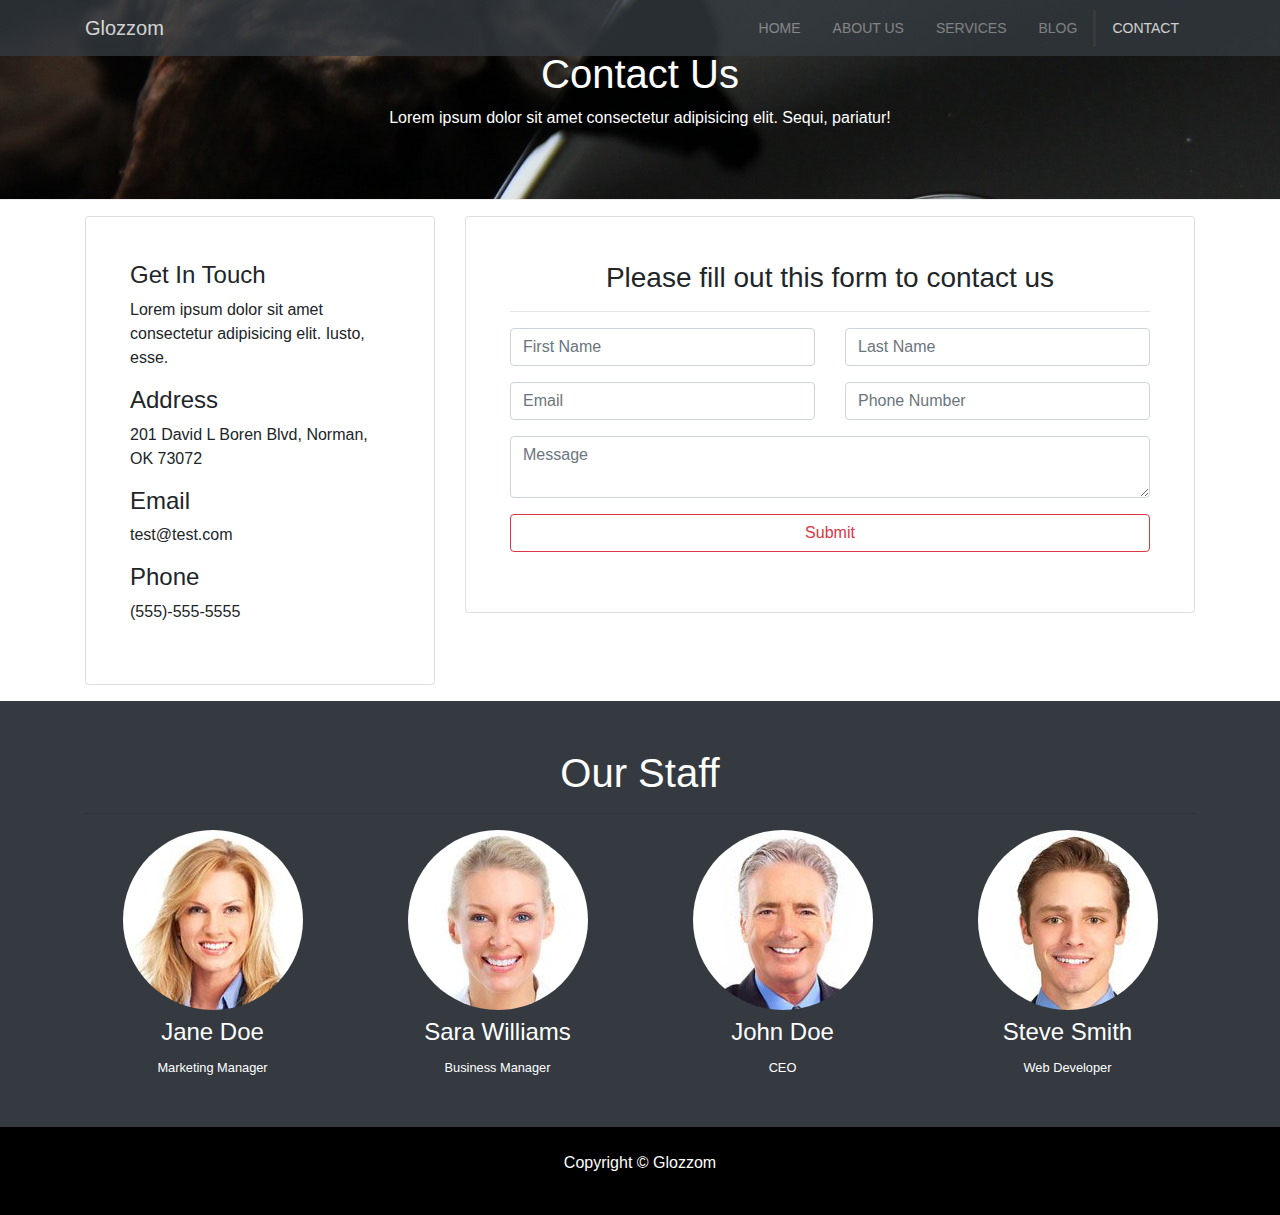
<file: contact.html>
<!DOCTYPE html>
<html lang="en">

<head>
    <meta charset="UTF-8">
    <meta name="viewport" content="width=device-width, initial-scale=1, shrink-to-fit=no">
    <meta http-equiv="X-UA-Compatible" content="ie=edge">
    <title>Glozzom Multi Theme Page</title>
    <link rel="stylesheet" href="https://stackpath.bootstrapcdn.com/bootstrap/4.3.1/css/bootstrap.min.css"
        integrity="sha384-ggOyR0iXCbMQv3Xipma34MD+dH/1fQ784/j6cY/iJTQUOhcWr7x9JvoRxT2MZw1T" crossorigin="anonymous">
    <link rel="stylesheet" href="https://use.fontawesome.com/releases/v5.3.1/css/all.css"
        integrity="sha384-mzrmE5qonljUremFsqc01SB46JvROS7bZs3IO2EmfFsd15uHvIt+Y8vEf7N7fWAU" crossorigin="anonymous">
    <link rel="stylesheet" href="css/style.css">
</head>

<body>
    <nav class="navbar navbar-expand-sm navbar-dark bg-dark fixed-top">
        <div class="container">
            <a href="index.html" class="navbar-brand">Glozzom</a>
            <button class="navbar-toggler" data-toggle="collapse" data-target="#navbarCollapse">
                <span class="navbar-toggler-icon"></span>
            </button>
            <div class="collapse navbar-collapse" id="navbarCollapse">
                <ul class="navbar-nav ml-auto">
                    <li class="nav-item">
                        <a href="index.html" class="nav-link">Home</a>
                    </li>
                    <li class="nav-item">
                        <a href="about.html" class="nav-link">About Us</a>
                    </li>
                    <li class="nav-item">
                        <a href="services.html" class="nav-link">Services</a>
                    </li>
                    <li class="nav-item">
                        <a href="blog.html" class="nav-link">Blog</a>
                    </li>
                    <li class="nav-item  active">
                        <a href="contact.html" class="nav-link">Contact</a>
                    </li>
                </ul>
            </div>
        </div>
    </nav>

    <!-- Page Header -->
    <header id="page-header">
        <div class="container">
            <div class="row">
                <div class="col-md-6 m-auto text-center">
                    <h1>Contact Us</h1>
                    <p>Lorem ipsum dolor sit amet consectetur adipisicing elit. Sequi, pariatur!</p>
                </div>
            </div>
        </div>
    </header>
    <!-- Contact Section -->
    <section id="contact" class="py-3">
        <div class="container">
            <div class="row">
                <div class="col-md-4">
                    <div class="card p-4">
                        <div class="card-body">
                            <h4>Get In Touch</h4>
                            <p>Lorem ipsum dolor sit amet consectetur adipisicing elit. Iusto, esse.</p>
                            <h4>Address</h4>
                            <p>201 David L Boren Blvd, Norman, OK 73072</p>
                            <h4>Email</h4>
                            <p>test@test.com</p>
                            <h4>Phone</h4>
                            <p>(555)-555-5555</p>
                        </div>
                    </div>
                </div>
                <div class="col-md-8">
                    <div class="card p-4">
                        <div class="card-body">
                            <h3 class="text-center">Please fill out this form to contact us</h3>
                            <hr>
                            <div class="row">
                                <div class="col-md-6">
                                    <div class="form-group">
                                        <input type="text" class="form-control" placeholder="First Name">
                                    </div>
                                </div>
                                <div class="col-md-6">
                                    <div class="form-group">
                                        <input type="text" class="form-control" placeholder="Last Name">
                                    </div>
                                </div>
                                <div class="col-md-6">
                                    <div class="form-group">
                                        <input type="email" class="form-control" placeholder="Email">
                                    </div>
                                </div>
                                <div class="col-md-6">
                                    <div class="form-group">
                                        <input type="phone" class="form-control" placeholder="Phone Number">
                                    </div>
                                </div>
                            </div>
                            <div class="row">
                                <div class="col-md-12">
                                    <div class="form-group">
                                        <textarea class="form-control" placeholder="Message"></textarea>
                                    </div>
                                </div>
                                <div class="col">
                                        <div class="form-group">
                                           <input type="submit" value="Submit" class="btn btn-outline-danger btn-block"> 
                                        </div>
                                    </div>
                            </div>
                        </div>
                    </div>
                </div>
            </div>
        </div>
		</section>
		
		<!-- Staff -->
		<section id="staff" class="py-5 text-center bg-dark text-white">
			<div class="container">
				<h1>Our Staff</h1>
				<hr>
				<div class="row">
					<div class="col-md-3">
						<img src="img/person1.jpg" alt="" class="img-fluid rounded-circle mb-2">
						<h4>Jane Doe</h4>
						<small>Marketing Manager</small>
					</div>
					<div class="col-md-3">
						<img src="img/person2.jpg" alt="" class="img-fluid rounded-circle mb-2">
						<h4>Sara Williams</h4>
						<small>Business Manager</small></div>
					<div class="col-md-3">
							<img src="img/person3.jpg" alt="" class="img-fluid rounded-circle mb-2">
							<h4>John Doe</h4>
							<small>CEO</small>
					</div>
					<div class="col-md-3">
							<img src="img/person4.jpg" alt="" class="img-fluid rounded-circle mb-2">
							<h4>Steve Smith</h4>
							<small>Web Developer</small>
					</div>
				</div>
			</div>
		</section>

    <!-- Footer -->
    <footer id="main-footer" class="text-center p-4">
        <div class="container">
            <div class="row">
                <div class="col">
                    <p>Copyright &copy; <span id="year"></span> Glozzom</p>
                </div>
            </div>
        </div>
    </footer>

    <script src="https://code.jquery.com/jquery-3.4.1.min.js"
        integrity="sha256-CSXorXvZcTkaix6Yvo6HppcZGetbYMGWSFlBw8HfCJo=" crossorigin="anonymous"></script>
    <script src="https://cdnjs.cloudflare.com/ajax/libs/popper.js/1.14.7/umd/popper.min.js"
        integrity="sha384-UO2eT0CpHqdSJQ6hJty5KVphtPhzWj9WO1clHTMGa3JDZwrnQq4sF86dIHNDz0W1"
        crossorigin="anonymous"></script>
    <script src="https://stackpath.bootstrapcdn.com/bootstrap/4.3.1/js/bootstrap.min.js"
        integrity="sha384-JjSmVgyd0p3pXB1rRibZUAYoIIy6OrQ6VrjIEaFf/nJGzIxFDsf4x0xIM+B07jRM"
        crossorigin="anonymous"></script>
    <script>
        // Het the cuurent year for the copyright
        $('#year').text(new Date().getFullYear());

    </script>
</body>

</html>
</file>
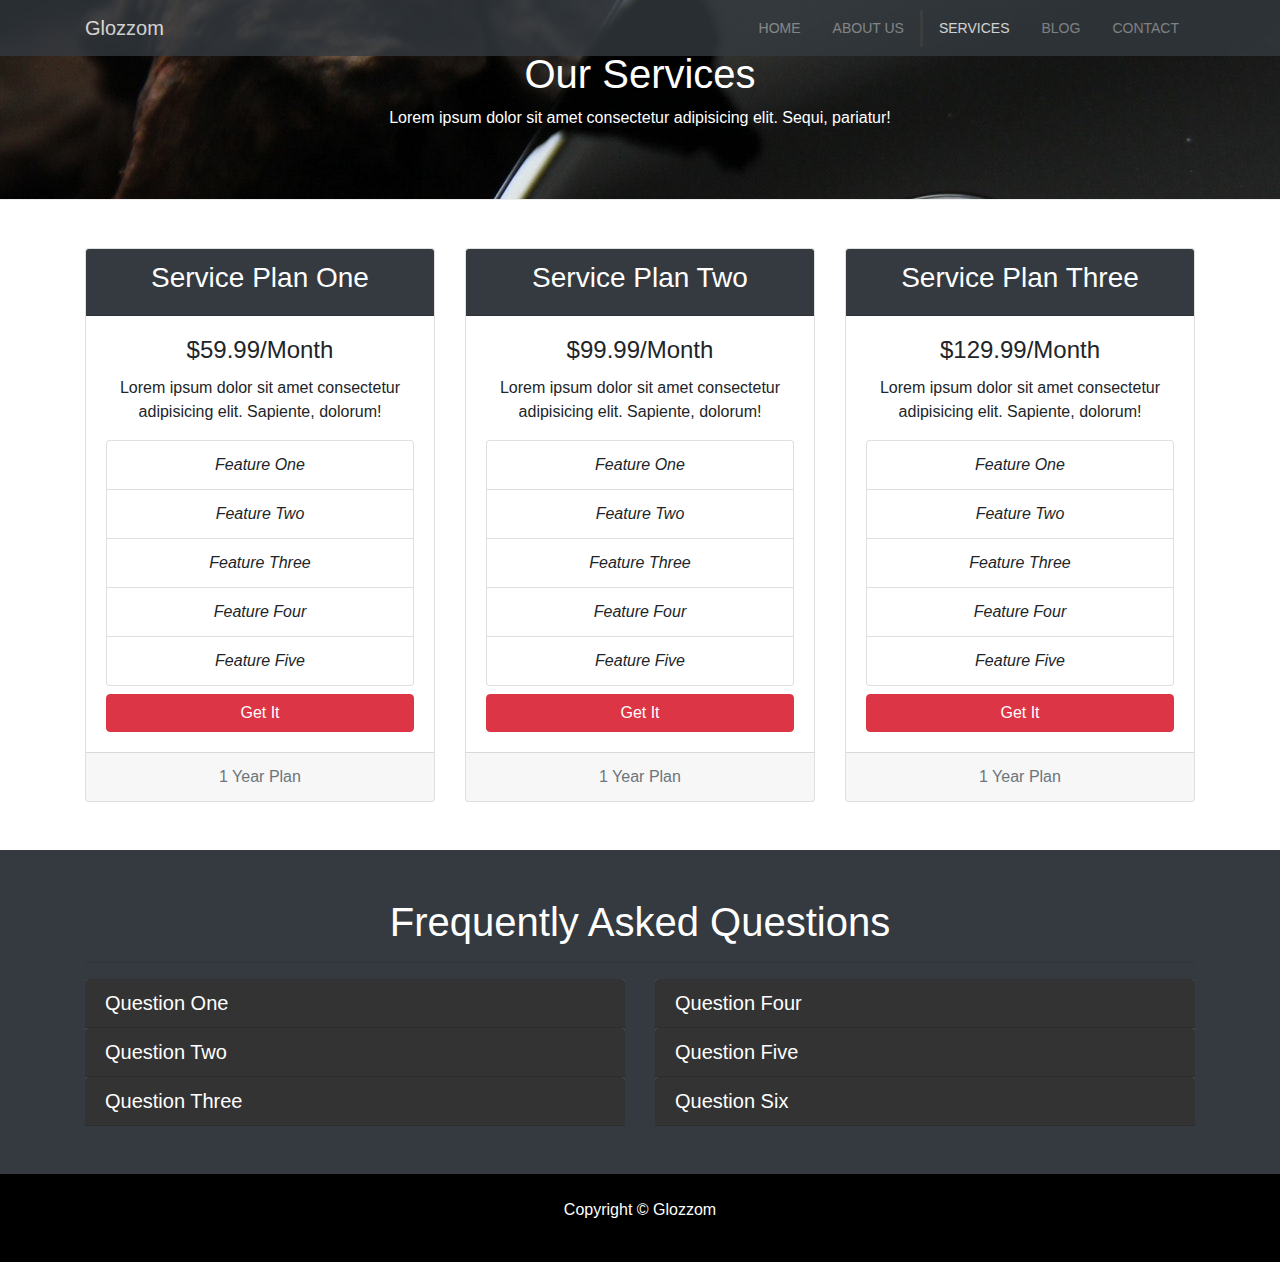
<file: services.html>
<!DOCTYPE html>
<html lang="en">

<head>
    <meta charset="UTF-8">
    <meta name="viewport" content="width=device-width, initial-scale=1, shrink-to-fit=no">
    <meta http-equiv="X-UA-Compatible" content="ie=edge">
    <title>Glozzom Multi Theme Page</title>
    <link rel="stylesheet" href="https://stackpath.bootstrapcdn.com/bootstrap/4.3.1/css/bootstrap.min.css"
        integrity="sha384-ggOyR0iXCbMQv3Xipma34MD+dH/1fQ784/j6cY/iJTQUOhcWr7x9JvoRxT2MZw1T" crossorigin="anonymous">
    <link rel="stylesheet" href="https://use.fontawesome.com/releases/v5.3.1/css/all.css"
        integrity="sha384-mzrmE5qonljUremFsqc01SB46JvROS7bZs3IO2EmfFsd15uHvIt+Y8vEf7N7fWAU" crossorigin="anonymous">
    <link rel="stylesheet" href="css/style.css">
</head>

<body>
    <nav class="navbar navbar-expand-sm navbar-dark bg-dark fixed-top">
        <div class="container">
            <a href="index.html" class="navbar-brand">Glozzom</a>
            <button class="navbar-toggler" data-toggle="collapse" data-target="#navbarCollapse">
                <span class="navbar-toggler-icon"></span>
            </button>
            <div class="collapse navbar-collapse" id="navbarCollapse">
                <ul class="navbar-nav ml-auto">
                    <li class="nav-item">
                        <a href="index.html" class="nav-link">Home</a>
                    </li>
                    <li class="nav-item">
                        <a href="about.html" class="nav-link">About Us</a>
                    </li>
                    <li class="nav-item active">
                        <a href="services.html" class="nav-link">Services</a>
                    </li>
                    <li class="nav-item">
                        <a href="blog.html" class="nav-link">Blog</a>
                    </li>
                    <li class="nav-item">
                        <a href="contact.html" class="nav-link">Contact</a>
                    </li>
                </ul>
            </div>
        </div>
    </nav>

    <!-- Page Header -->
    <header id="page-header">
        <div class="container">
            <div class="row">
                <div class="col-md-6 m-auto text-center">
                    <h1>Our Services</h1>
                    <p>Lorem ipsum dolor sit amet consectetur adipisicing elit. Sequi, pariatur!</p>
                </div>
            </div>
        </div>
    </header>
    <!-- Services section -->
    <section id="services" class="py-5">
        <div class="container">
            <div class="row">
                <div class="col-md-4">
                    <div class="card text-center">
                        <div class="card-header bg-dark text-white">
                            <h3>Service Plan One</h3>
                        </div>
                        <div class="card-body">
                            <h4 class="card-title">$59.99/Month</h4>
                            <p class="card-text">Lorem ipsum dolor sit amet consectetur adipisicing elit. Sapiente,
                                dolorum!</p>
                            <ul class="list-group">
                                <li class="list-group-item">
                                    <i class="fas fa-check"> Feature One</i>
                                </li>
                                <li class="list-group-item">
                                    <i class="fas fa-check"> Feature Two</i>
                                </li>
                                <li class="list-group-item">
                                    <i class="fas fa-check"> Feature Three</i>
                                </li>
                                <li class="list-group-item">
                                    <i class="fas fa-check"> Feature Four</i>
                                </li>
                                <li class="list-group-item">
                                    <i class="fas fa-check"> Feature Five</i>
                                </li>
                            </ul>
                            <a href="#" class="btn btn-danger btn-block mt-2">Get It</a>
                        </div>
                        <div class="card-footer text-muted">
                            1 Year Plan
                        </div>
                    </div>
                </div>
                <div class="col-md-4">
                    <div class="card text-center">
                        <div class="card-header bg-dark text-white">
                            <h3>Service Plan Two</h3>
                        </div>
                        <div class="card-body">
                            <h4 class="card-title">$99.99/Month</h4>
                            <p class="card-text">Lorem ipsum dolor sit amet consectetur adipisicing elit. Sapiente,
                                dolorum!</p>
                            <ul class="list-group">
                                <li class="list-group-item">
                                    <i class="fas fa-check"> Feature One</i>
                                </li>
                                <li class="list-group-item">
                                    <i class="fas fa-check"> Feature Two</i>
                                </li>
                                <li class="list-group-item">
                                    <i class="fas fa-check"> Feature Three</i>
                                </li>
                                <li class="list-group-item">
                                    <i class="fas fa-check"> Feature Four</i>
                                </li>
                                <li class="list-group-item">
                                    <i class="fas fa-check"> Feature Five</i>
                                </li>
                            </ul>
                            <a href="#" class="btn btn-danger btn-block mt-2">Get It</a>
                        </div>
                        <div class="card-footer text-muted">
                            1 Year Plan
                        </div>
                    </div>
                </div>
                <div class="col-md-4">
                    <div class="card text-center">
                        <div class="card-header bg-dark text-white">
                            <h3>Service Plan Three</h3>
                        </div>
                        <div class="card-body">
                            <h4 class="card-title">$129.99/Month</h4>
                            <p class="card-text">Lorem ipsum dolor sit amet consectetur adipisicing elit. Sapiente,
                                dolorum!</p>
                            <ul class="list-group">
                                <li class="list-group-item">
                                    <i class="fas fa-check"> Feature One</i>
                                </li>
                                <li class="list-group-item">
                                    <i class="fas fa-check"> Feature Two</i>
                                </li>
                                <li class="list-group-item">
                                    <i class="fas fa-check"> Feature Three</i>
                                </li>
                                <li class="list-group-item">
                                    <i class="fas fa-check"> Feature Four</i>
                                </li>
                                <li class="list-group-item">
                                    <i class="fas fa-check"> Feature Five</i>
                                </li>
                            </ul>
                            <a href="#" class="btn btn-danger btn-block mt-2">Get It</a>
                        </div>
                        <div class="card-footer text-muted">
                            1 Year Plan
                        </div>
                    </div>
                </div>
            </div>
        </div>
    </section>

    <!-- FAQ -->
    <section id="faq" class="p-5 bg-dark text-white">
        <div class="container">
            <h1 class="text-center">Frequently Asked Questions</h1>
            <hr>
            <div class="row">
                <div class="col-md-6">
                    <div id="accordion">
                        <div class="card">
                            <div class="card-header">
                                <h5 class="mb-0">
                                    <a href="#collapseOne" data-toggle="collapse" data-parent="#accordion">
                                        Question One
                                    </a>
                                </h5>
                            </div>
                            <div id="collapseOne" class="collapse">
                                <div class="card-body">
                                    Lorem ipsum dolor sit amet consectetur adipisicing elit. Tenetur perferendis sed
                                    consequuntur consectetur voluptatem fuga ipsum! Illum quidem voluptas sunt ipsa
                                    labore aspernatur deleniti! Totam fugit odit enim dignissimos amet, inventore itaque
                                    rerum possimus iste sed ad magnam ut saepe?
                                </div>
                            </div>
                        </div>
                        <div class="card">
                            <div class="card-header">
                                <h5 class="mb-0">
                                    <a href="#collapseTwo" data-toggle="collapse" data-parent="#accordion">
                                        Question Two
                                    </a>
                                </h5>
                            </div>
                            <div id="collapseTwo" class="collapse">
                                <div class="card-body">
                                    Lorem ipsum dolor sit amet consectetur adipisicing elit. Tenetur perferendis sed
                                    consequuntur consectetur voluptatem fuga ipsum! Illum quidem voluptas sunt ipsa
                                    labore aspernatur deleniti! Totam fugit odit enim dignissimos amet, inventore itaque
                                    rerum possimus iste sed ad magnam ut saepe?
                                </div>
                            </div>
                        </div>
                        <div class="card">
                            <div class="card-header">
                                <h5 class="mb-0">
                                    <a href="#collapseThree" data-toggle="collapse" data-parent="#accordion">
                                        Question Three
                                    </a>
                                </h5>
                            </div>
                            <div id="collapseThree" class="collapse">
                                <div class="card-body">
                                    Lorem ipsum dolor sit amet consectetur adipisicing elit. Tenetur perferendis sed
                                    consequuntur consectetur voluptatem fuga ipsum! Illum quidem voluptas sunt ipsa
                                    labore aspernatur deleniti! Totam fugit odit enim dignissimos amet, inventore itaque
                                    rerum possimus iste sed ad magnam ut saepe?
                                </div>
                            </div>
                        </div>
                    </div>
                </div>
                <div class="col-md-6">
                    <div id="accordion">
                        <div class="card">
                            <div class="card-header">
                                <h5 class="mb-0">
                                    <a href="#collapseFour" data-toggle="collapse" data-parent="#accordion">
                                        Question Four
                                    </a>
                                </h5>
                            </div>
                            <div id="collapseFour" class="collapse">
                                <div class="card-body">
                                    Lorem ipsum dolor sit amet consectetur adipisicing elit. Tenetur perferendis sed
                                    consequuntur consectetur voluptatem fuga ipsum! Illum quidem voluptas sunt ipsa
                                    labore aspernatur deleniti! Totam fugit odit enim dignissimos amet, inventore itaque
                                    rerum possimus iste sed ad magnam ut saepe?
                                </div>
                            </div>
                        </div>
                        <div class="card">
                            <div class="card-header">
                                <h5 class="mb-0">
                                    <a href="#collapseFive" data-toggle="collapse" data-parent="#accordion">
                                        Question Five
                                    </a>
                                </h5>
                            </div>
                            <div id="collapseFive" class="collapse">
                                <div class="card-body">
                                    Lorem ipsum dolor sit amet consectetur adipisicing elit. Tenetur perferendis sed
                                    consequuntur consectetur voluptatem fuga ipsum! Illum quidem voluptas sunt ipsa
                                    labore aspernatur deleniti! Totam fugit odit enim dignissimos amet, inventore itaque
                                    rerum possimus iste sed ad magnam ut saepe?
                                </div>
                            </div>
                        </div>
                        <div class="card">
                            <div class="card-header">
                                <h5 class="mb-0">
                                    <a href="#collapseSix" data-toggle="collapse" data-parent="#accordion">
                                        Question Six
                                    </a>
                                </h5>
                            </div>
                            <div id="collapseSix" class="collapse">
                                <div class="card-body">
                                    Lorem ipsum dolor sit amet consectetur adipisicing elit. Tenetur perferendis sed
                                    consequuntur consectetur voluptatem fuga ipsum! Illum quidem voluptas sunt ipsa
                                    labore aspernatur deleniti! Totam fugit odit enim dignissimos amet, inventore itaque
                                    rerum possimus iste sed ad magnam ut saepe?
                                </div>
                            </div>
                        </div>
                    </div>
                </div>
            </div>
        </div>
    </section>

    <!-- Footer -->
    <footer id="main-footer" class="text-center p-4">
        <div class="container">
            <div class="row">
                <div class="col">
                    <p>Copyright &copy; <span id="year"></span> Glozzom</p>
                </div>
            </div>
        </div>
    </footer>

    <script src="https://code.jquery.com/jquery-3.4.1.min.js"
        integrity="sha256-CSXorXvZcTkaix6Yvo6HppcZGetbYMGWSFlBw8HfCJo=" crossorigin="anonymous"></script>
    <script src="https://cdnjs.cloudflare.com/ajax/libs/popper.js/1.14.7/umd/popper.min.js"
        integrity="sha384-UO2eT0CpHqdSJQ6hJty5KVphtPhzWj9WO1clHTMGa3JDZwrnQq4sF86dIHNDz0W1"
        crossorigin="anonymous"></script>
    <script src="https://stackpath.bootstrapcdn.com/bootstrap/4.3.1/js/bootstrap.min.js"
        integrity="sha384-JjSmVgyd0p3pXB1rRibZUAYoIIy6OrQ6VrjIEaFf/nJGzIxFDsf4x0xIM+B07jRM"
        crossorigin="anonymous"></script>
    <script>
        // Het the cuurent year for the copyright
        $('#year').text(new Date().getFullYear());

    </script>
</body>

</html>
</file>
<file: css/style.css>
body {
    overflow-x: hidden;
}
.navbar {
    opacity: 0.8;
}
.navbar .nav-link {
    font-size: 14px;
    text-transform: uppercase;
    padding-left: 1rem !important;
    padding-right: 1rem !important;
}
.navbar .nav-item.active {
    border-left: #444 3px solid;
}
.carousel-item {
    height: 450px;
}
.carousel-image-1 {
    background: url('../img/image1.jpg');
    background-size: cover;
}
.carousel-image-2 {
    background: url('../img/image2.jpg');
    background-size: cover;
}
.carousel-image-3 {
    background: url('../img/image3.jpg');
    background-size: cover;
}
#home-heading {
    position: relative;
    min-height: 200px;
    background: url('../img/lights.jpg');
    background-attachment: fixed;
    background-repeat: no-repeat;
    text-align: center;
    color: #fff;
}
.dark-overlay {
    position: absolute;
    top: 0;
    left: 0;
    width: 100%;
    height: 100%;
    background: rgba(0,0,0,0.7);
}
#video-play {
    position: relative;
    min-height: 200px;
    background: url('../img/media.jpg');
    background-attachment: fixed;
    background-repeat: no-repeat;
    background-position: 0 -300px;
    text-align: center;
    color: #fff;
}
#video-play a {
    color: #fff;
}

#page-header {
    height: 200px;
    background: url('../img/image1.jpg');
    background-position: 0 -360px;
    background-attachment: fixed;
    color: #fff;
    border-bottom: 1px #eee solid;
    padding-top: 50px;
}
.about-img {
    margin-top: -50px;
}
#faq .card {
    border: #444;
}
#faq a {
    color: #fff;
    text-decoration: none;
}

#faq .card-body,
#faq .card-header {
    background: #333;
}

#main-footer {
    background: #000;
    color: #fff;

}
</file>
